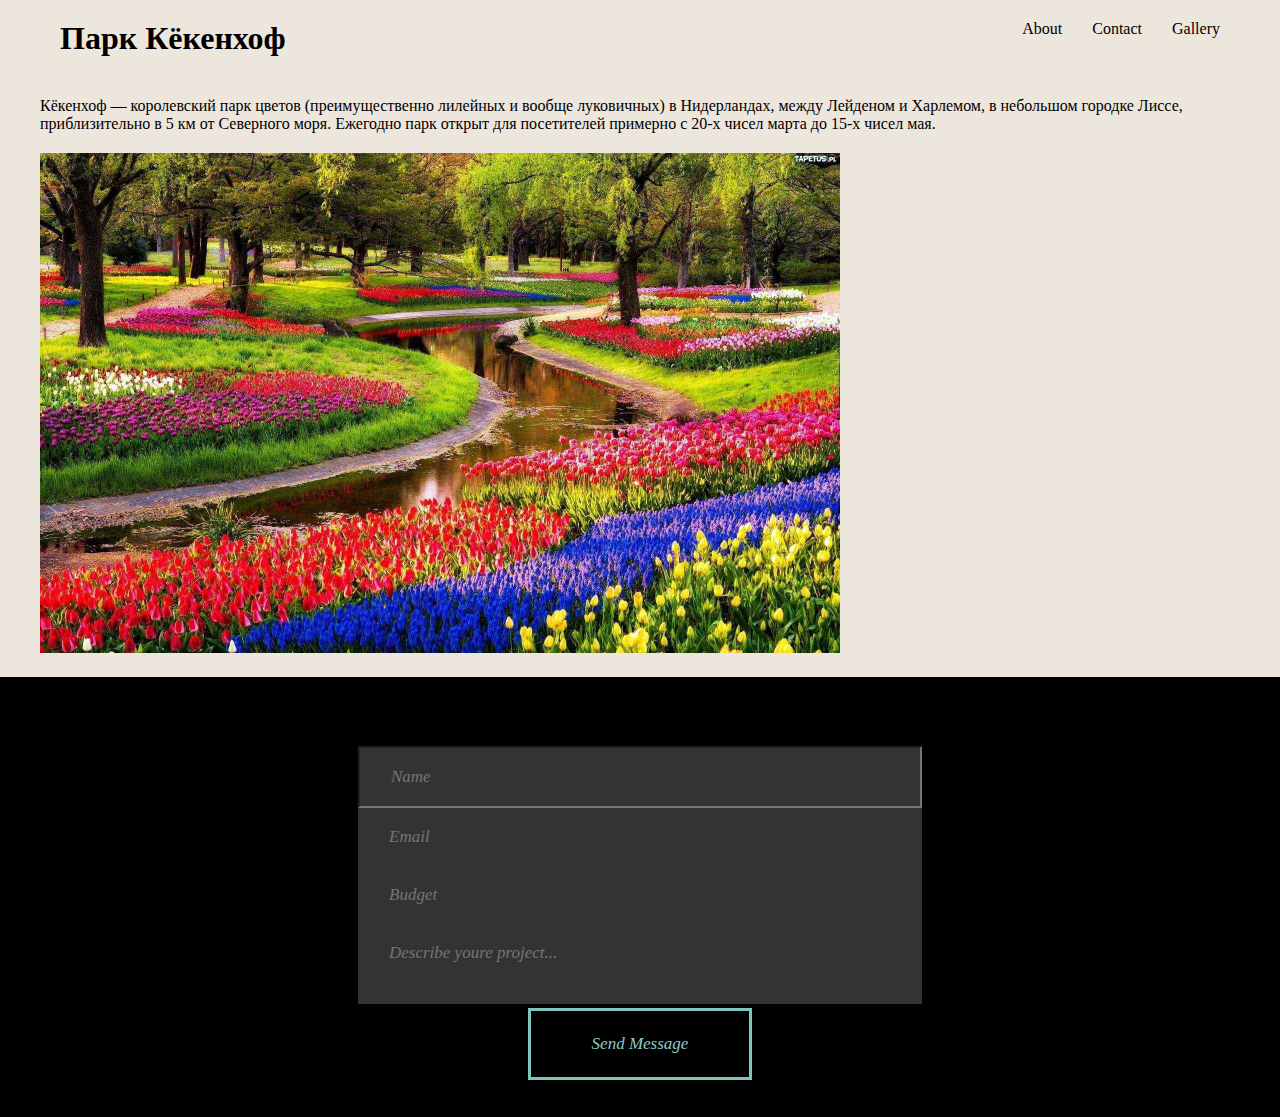
<file: index.html>
<!DOCTYPE html>
<html lang="en">
  <head>
    <meta charset="UTF-8" />
    <meta http-equiv="X-UA-Compatible" content="IE=edge" />
    <meta name="viewport" content="width=device-width, initial-scale=1.0" />
    <link rel="stylesheet" href="css/styles.css" />
    <title>Tulip park</title>
  </head>
  <body class="body">
    <div class="container">
      <header style="padding: 20px 20px">
        <div style="display: flex; justify-content: space-between">
          <h1>
            <a href="index.html" style="text-decoration: none; color: black"
              >Парк Кёкенхоф</a
            >
          </h1>
          <nav>
            <ul style="display: flex; list-style: none">
              <li style="margin-left: 30px">
                <a
                  href="pages/about.html"
                  target="_blank"
                  style="text-decoration: none; color: black"
                  >About</a
                >
              </li>
              <li style="margin-left: 30px">
                <a
                  href="pages/contact.html"
                  target="_blank"
                  style="text-decoration: none; color: black"
                  >Contact</a
                >
              </li>
              <li style="margin-left: 30px">
                <a
                  href="pages/gallery.html"
                  target="_blank"
                  style="text-decoration: none; color: black"
                  >Gallery</a
                >
              </li>
            </ul>
          </nav>
        </div>
      </header>
    </div>
    <section style="padding: 20px">
      <div class="container">
        <div>
          <p style="padding-bottom: 20px">
            Кёкенхоф — королевский парк цветов (преимущественно лилейных и
            вообще луковичных) в Нидерландах, между Лейденом и Харлемом, в
            небольшом городке Лиссе, приблизительно в 5 км от Северного моря.
            Ежегодно парк открыт для посетителей примерно с 20-х чисел марта до
            15-х чисел мая.
          </p>
          <img src="images/park_main.jpg" alt="park_Kekenhof" width="800px" />
        </div>
      </div>
    </section>
    <div class="font">
      <!-- если фон вылазит за границы (как тут черный) то  надо весь футер обернуть в див и 
      сделать бекграунд всему футеру, а размеры блок контейнер сделать следующим за футером
      где будет размер 1200 и марджин о авто -->
      <footer>
        <div class="container">
          <form
            action="#"
            method="post"
            style="
              max-width: 564px;
              margin: auto;
              padding-top: 69px;
              padding-bottom: 37px;
            "
          >
            <div>
              <input
                class="text-field"
                type="text"
                name="user_name"
                placeholder="Name"
              />
              <input
                class="email-inf"
                type="email"
                name="user_email"
                placeholder="Email"
              />
              <input
                class="tel-number"
                type="number"
                name="user_budget"
                placeholder="Budget"
              />
              <textarea
                class="textarea"
                name="project_description"
                placeholder="Describe youre project..."
              ></textarea>
              <button class="button-send" type="submit">Send Message</button>
            </div>
          </form>
        </div>
      </footer>
    </div>
  </body>
</html>
</file>
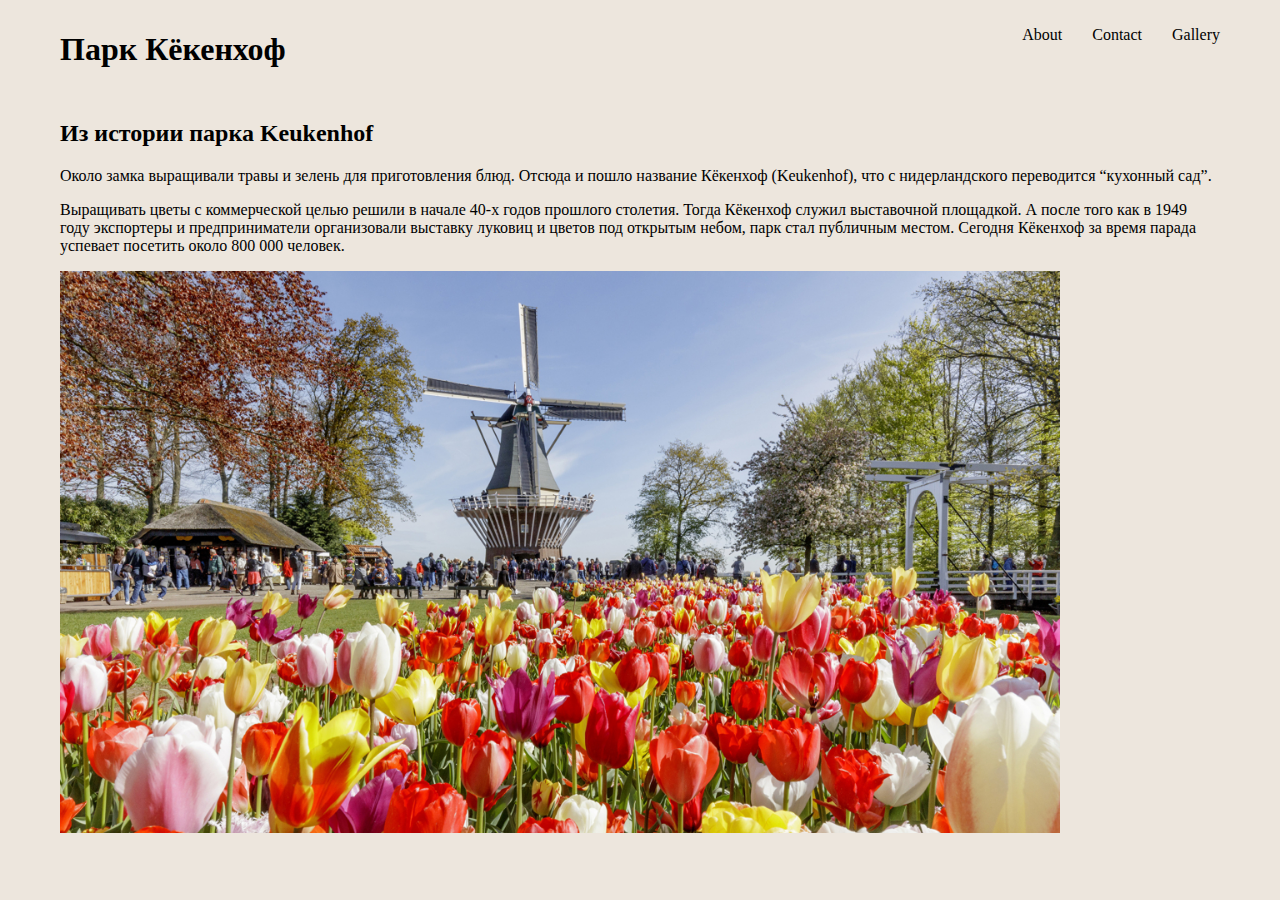
<file: pages/about.html>
<!DOCTYPE html>
<html lang="en">
  <head>
    <meta charset="UTF-8" />
    <meta http-equiv="X-UA-Compatible" content="IE=edge" />
    <meta name="viewport" content="width=device-width, initial-scale=1.0" />
    <title>About</title>
  </head>
  <body style="background-color: #ede6dd; max-width: 1200px; margin: auto">
    <header style="padding: 10px 20px">
      <div style="display: flex; justify-content: space-between">
        <h1>
          <a href="../index.html" style="text-decoration: none; color: black"
            >Парк Кёкенхоф</a
          >
        </h1>
        <nav>
          <ul style="display: flex; list-style: none">
            <li style="margin-left: 30px">
              <a
                href="../pages/about.html"
                target="_blank"
                style="text-decoration: none; color: black"
                >About</a
              >
            </li>
            <li style="margin-left: 30px">
              <a
                href="../pages/contact.html"
                target="_blank"
                style="text-decoration: none; color: black"
                >Contact</a
              >
            </li>
            <li style="margin-left: 30px">
              <a
                href="../pages/gallery.html"
                target="_blank"
                style="text-decoration: none; color: black"
                >Gallery</a
              >
            </li>
          </ul>
        </nav>
      </div>
    </header>
    <section>
      <div style="margin: 10px 20px">
        <h2>Из истории парка Keukenhof</h2>
        <p>
          Около замка выращивали травы и зелень для приготовления блюд. Отсюда и
          пошло название Кёкенхоф (Keukenhof), что с нидерландского переводится
          “кухонный сад”.
        </p>
        <p>
          Выращивать цветы с коммерческой целью решили в начале 40-х годов
          прошлого столетия. Тогда Кёкенхоф служил выставочной площадкой. А
          после того как в 1949 году экспортеры и предприниматели организовали
          выставку луковиц и цветов под открытым небом, парк стал публичным
          местом. Сегодня Кёкенхоф за время парада успевает посетить около 800
          000 человек.
        </p>
        <img src="../images/about.jpg" alt="picture_about" width="1000px" />
      </div>
    </section>
  </body>
</html>
</file>
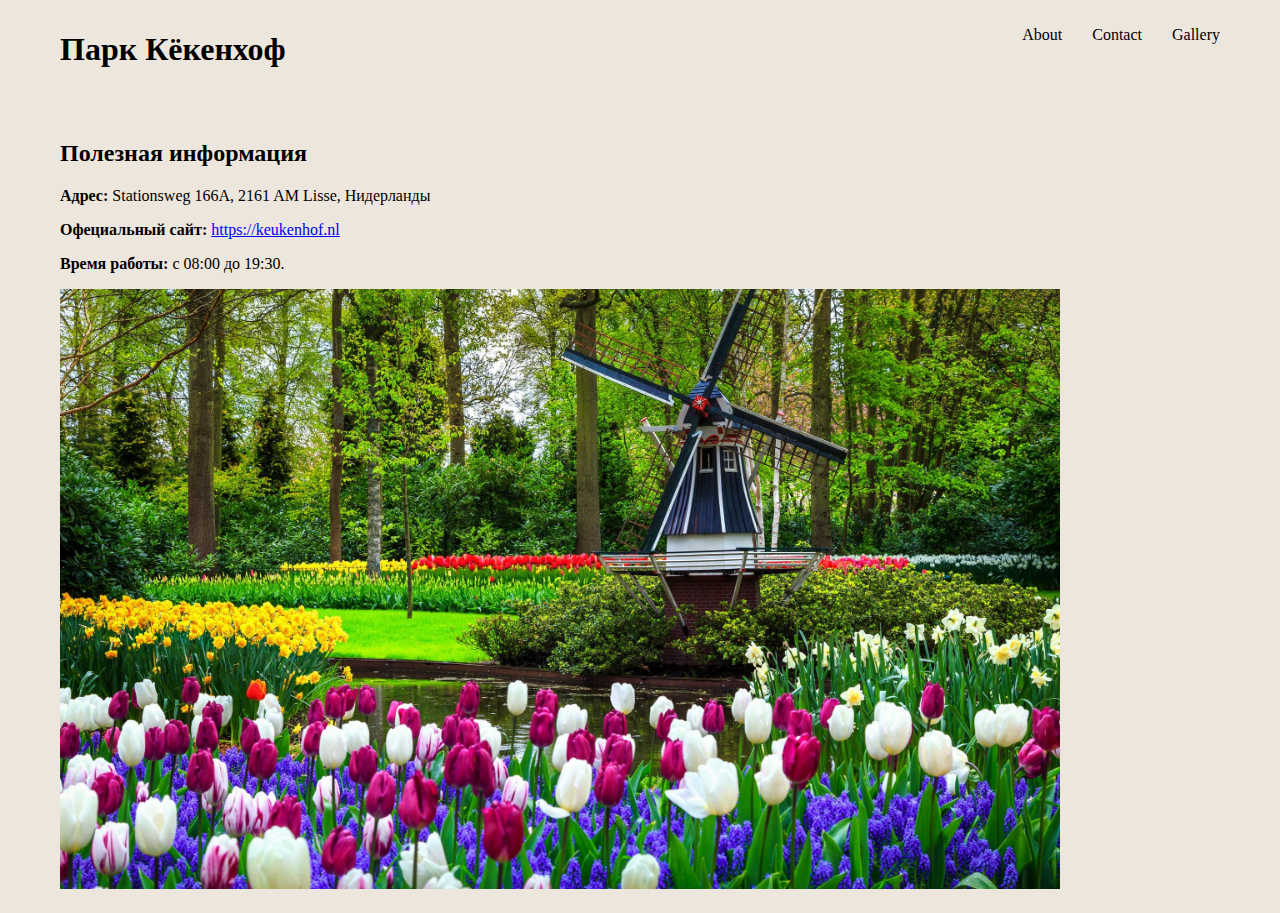
<file: pages/contact.html>
<!DOCTYPE html>
<html lang="en">
  <head>
    <meta charset="UTF-8" />
    <meta http-equiv="X-UA-Compatible" content="IE=edge" />
    <meta name="viewport" content="width=device-width, initial-scale=1.0" />
    <title>Contact</title>
  </head>
  <body style="background-color: #ede6dd; max-width: 1200px; margin: auto">
    <header style="padding: 10px 20px">
      <div style="display: flex; justify-content: space-between">
        <h1>
          <a href="../index.html" style="text-decoration: none; color: black"
            >Парк Кёкенхоф</a
          >
        </h1>
        <nav>
          <ul style="display: flex; list-style: none">
            <li style="margin-left: 30px">
              <a
                href="../pages/about.html"
                target="_blank"
                style="text-decoration: none; color: black"
                >About</a
              >
            </li>
            <li style="margin-left: 30px">
              <a
                href="../pages/contact.html"
                target="_blank"
                style="text-decoration: none; color: black"
                >Contact</a
              >
            </li>
            <li style="margin-left: 30px">
              <a
                href="../pages/gallery.html"
                target="_blank"
                style="text-decoration: none; color: black"
                >Gallery</a
              >
            </li>
          </ul>
        </nav>
      </div>
    </header>
    <section style="padding: 20px">
      <h2>Полезная информация</h2>
      <p><strong>Адрес:</strong> Stationsweg 166A, 2161 AM Lisse, Нидерланды</p>
      <p>
        <strong>Офециальный сайт:</strong>
        <a href="https://keukenhof.nl" target="_blank">https://keukenhof.nl</a>
      </p>
      <p><strong>Время работы:</strong> с 08:00 до 19:30.</p>
      <img
        src="../images/contact.jpg"
        alt="picture_contact"
        width="1000px"
        height="600px"
      />
    </section>
  </body>
</html>
</file>
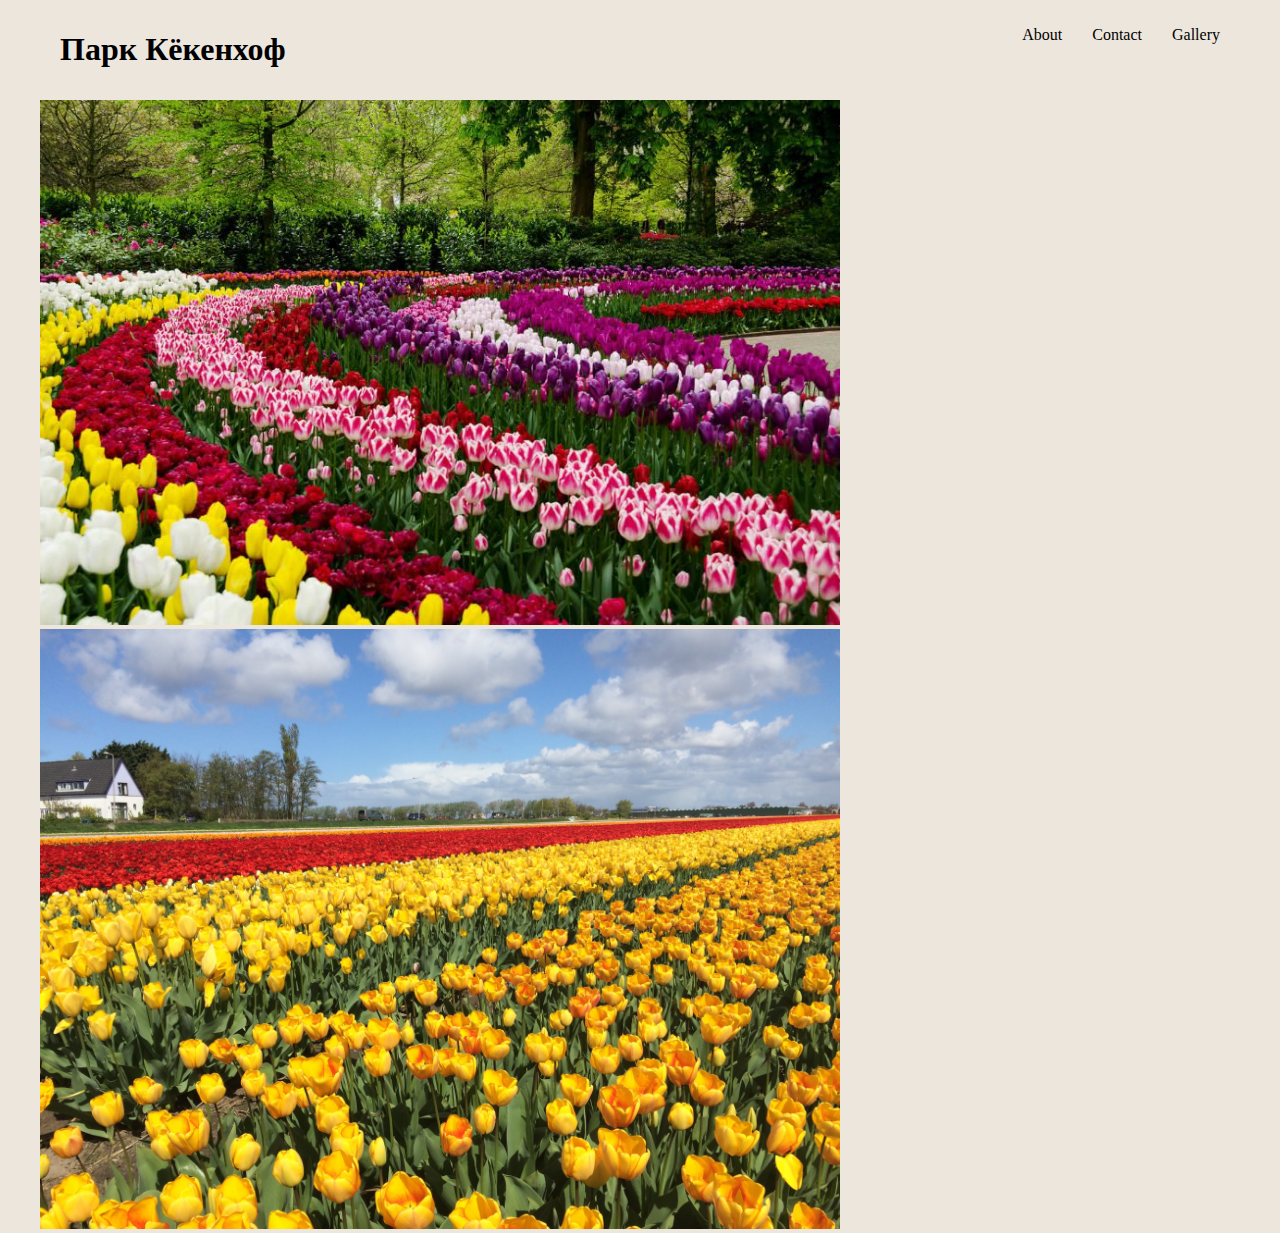
<file: pages/gallery.html>
<!DOCTYPE html>
<html lang="en">
  <head>
    <meta charset="UTF-8" />
    <meta http-equiv="X-UA-Compatible" content="IE=edge" />
    <meta name="viewport" content="width=device-width, initial-scale=1.0" />
    <title>Gallery</title>
  </head>
  <body style="background-color: #ede6dd; max-width: 1200px; margin: auto">
    <header style="padding: 10px 20px">
      <div style="display: flex; justify-content: space-between">
        <h1>
          <a href="../index.html" style="text-decoration: none; color: black"
            >Парк Кёкенхоф</a
          >
        </h1>
        <nav>
          <ul style="display: flex; list-style: none">
            <li style="margin-left: 30px">
              <a
                href="../pages/about.html"
                target="_blank"
                style="text-decoration: none; color: black"
                >About</a
              >
            </li>
            <li style="margin-left: 30px">
              <a
                href="../pages/contact.html"
                target="_blank"
                style="text-decoration: none; color: black"
                >Contact</a
              >
            </li>
            <li style="margin-left: 30px">
              <a
                href="../pages/gallery.html"
                target="_blank"
                style="text-decoration: none; color: black"
                >Gallery</a
              >
            </li>
          </ul>
        </nav>
      </div>
    </header>
    <section>
      <div>
        <img src="../images/gallery_1.jpg" alt="picture_1" width="800px" />
        <img src="../images/gallery_2.jpg" alt="picture_2" width="800px" />
      </div>
    </section>
  </body>
</html>
</file>
<file: css/styles.css>
* {
  padding: 0;
  margin: 0;
  box-sizing: border-box;
}
.body {
  background-color: #ede6dd;
}
.container {
  max-width: 1200px;
  margin: 0 auto;
}
.font {
  background-color: #000;
}
.button-send {
  border: solid 3px #7ec4bd;
  color: #8bcac3;
  text-align: center;
  font-family: Vollkorn;
  font-size: 17px;
  font-style: italic;
  font-weight: 400;
  line-height: 22px;
  padding: 22px 61px;
  background-color: #000;
  margin: 0 auto;
  display: block;
}
.textarea {
  background: rgba(255, 255, 255, 0.2);
  color: #fff;
  font-family: Vollkorn;
  font-size: 17px;
  font-style: italic;
  font-weight: 400;
  line-height: 22px;
  width: 100%;
  padding: 18px 31px;
  border: none;
  resize: none;
}
.tel-number {
  background: rgba(255, 255, 255, 0.2);
  display: block;
  color: #fff;
  font-family: Vollkorn;
  font-size: 17px;
  font-style: italic;
  font-weight: 400;
  line-height: 22px;
  width: 100%;
  padding: 18px 31px;
  border: none;
}
.email-inf {
  background: rgba(255, 255, 255, 0.2);
  display: block;
  color: #fff;
  font-family: Vollkorn;
  font-size: 17px;
  font-style: italic;
  font-weight: 400;
  line-height: 22px;
  width: 100%;
  padding: 18px 31px;
  border: none;
}
.text-field {
  background: rgba(255, 255, 255, 0.2);
  display: block;
  color: #fff;
  font-family: Vollkorn;
  font-size: 17px;
  font-style: italic;
  font-weight: 400;
  line-height: 22px;
  width: 100%;
  padding: 18px 31px;
}
</file>
